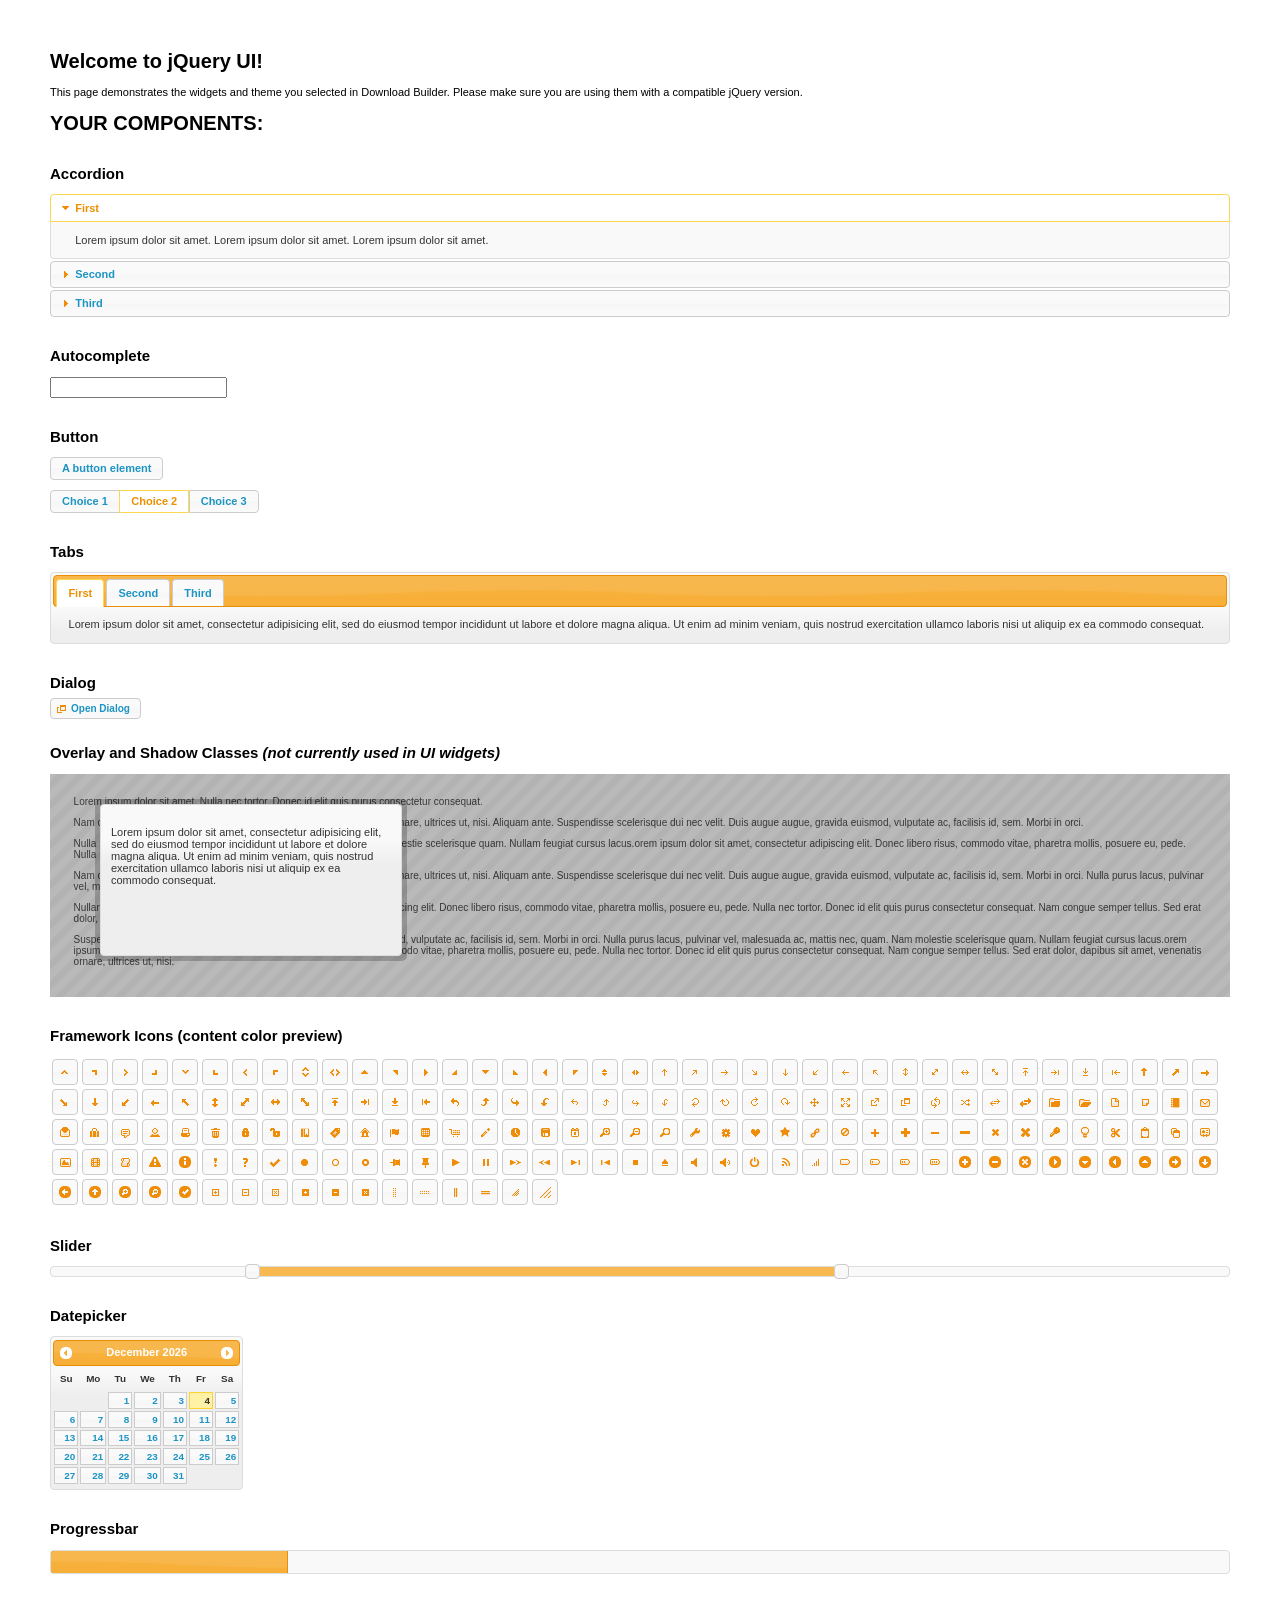
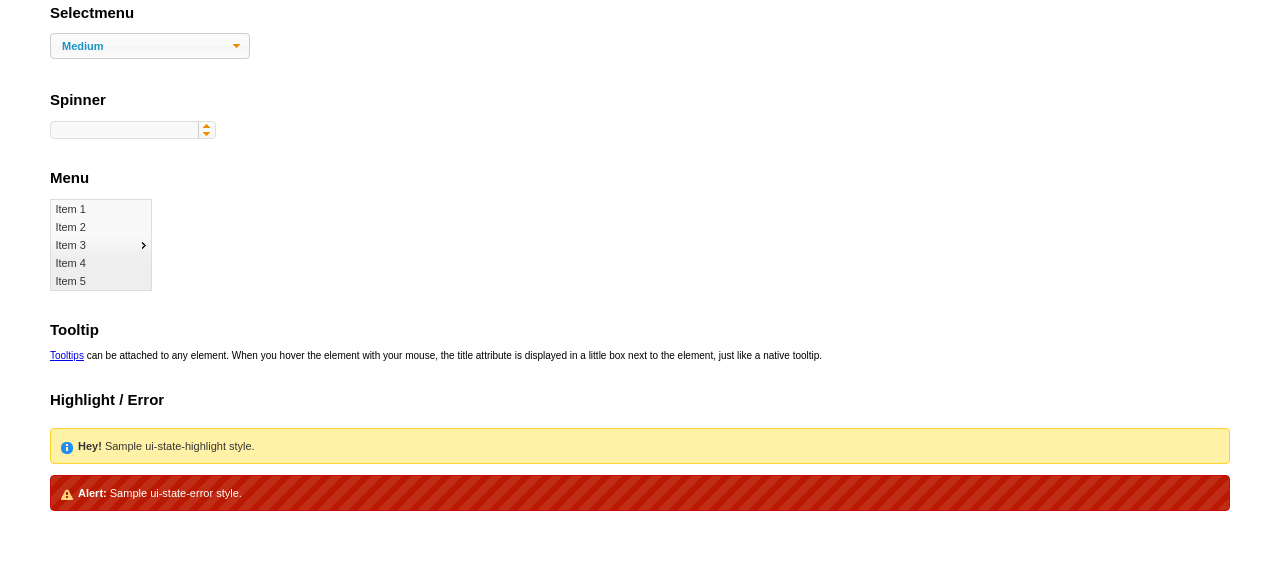
<file: WebContent/jquery-ui/index.html>
<!doctype html>
<html lang="us">
<head>
	<meta charset="utf-8">
	<title>jQuery UI Example Page</title>
	<link href="jquery-ui.css" rel="stylesheet">
	<style>
	body{
		font: 62.5% "Trebuchet MS", sans-serif;
		margin: 50px;
	}
	.demoHeaders {
		margin-top: 2em;
	}
	#dialog-link {
		padding: .4em 1em .4em 20px;
		text-decoration: none;
		position: relative;
	}
	#dialog-link span.ui-icon {
		margin: 0 5px 0 0;
		position: absolute;
		left: .2em;
		top: 50%;
		margin-top: -8px;
	}
	#icons {
		margin: 0;
		padding: 0;
	}
	#icons li {
		margin: 2px;
		position: relative;
		padding: 4px 0;
		cursor: pointer;
		float: left;
		list-style: none;
	}
	#icons span.ui-icon {
		float: left;
		margin: 0 4px;
	}
	.fakewindowcontain .ui-widget-overlay {
		position: absolute;
	}
	select {
		width: 200px;
	}
	</style>
</head>
<body>

<h1>Welcome to jQuery UI!</h1>

<div class="ui-widget">
	<p>This page demonstrates the widgets and theme you selected in Download Builder. Please make sure you are using them with a compatible jQuery version.</p>
</div>

<h1>YOUR COMPONENTS:</h1>


<!-- Accordion -->
<h2 class="demoHeaders">Accordion</h2>
<div id="accordion">
	<h3>First</h3>
	<div>Lorem ipsum dolor sit amet. Lorem ipsum dolor sit amet. Lorem ipsum dolor sit amet.</div>
	<h3>Second</h3>
	<div>Phasellus mattis tincidunt nibh.</div>
	<h3>Third</h3>
	<div>Nam dui erat, auctor a, dignissim quis.</div>
</div>



<!-- Autocomplete -->
<h2 class="demoHeaders">Autocomplete</h2>
<div>
	<input id="autocomplete" title="type &quot;a&quot;">
</div>



<!-- Button -->
<h2 class="demoHeaders">Button</h2>
<button id="button">A button element</button>
<form style="margin-top: 1em;">
	<div id="radioset">
		<input type="radio" id="radio1" name="radio"><label for="radio1">Choice 1</label>
		<input type="radio" id="radio2" name="radio" checked="checked"><label for="radio2">Choice 2</label>
		<input type="radio" id="radio3" name="radio"><label for="radio3">Choice 3</label>
	</div>
</form>



<!-- Tabs -->
<h2 class="demoHeaders">Tabs</h2>
<div id="tabs">
	<ul>
		<li><a href="#tabs-1">First</a></li>
		<li><a href="#tabs-2">Second</a></li>
		<li><a href="#tabs-3">Third</a></li>
	</ul>
	<div id="tabs-1">Lorem ipsum dolor sit amet, consectetur adipisicing elit, sed do eiusmod tempor incididunt ut labore et dolore magna aliqua. Ut enim ad minim veniam, quis nostrud exercitation ullamco laboris nisi ut aliquip ex ea commodo consequat.</div>
	<div id="tabs-2">Phasellus mattis tincidunt nibh. Cras orci urna, blandit id, pretium vel, aliquet ornare, felis. Maecenas scelerisque sem non nisl. Fusce sed lorem in enim dictum bibendum.</div>
	<div id="tabs-3">Nam dui erat, auctor a, dignissim quis, sollicitudin eu, felis. Pellentesque nisi urna, interdum eget, sagittis et, consequat vestibulum, lacus. Mauris porttitor ullamcorper augue.</div>
</div>



<!-- Dialog NOTE: Dialog is not generated by UI in this demo so it can be visually styled in themeroller-->
<h2 class="demoHeaders">Dialog</h2>
<p><a href="#" id="dialog-link" class="ui-state-default ui-corner-all"><span class="ui-icon ui-icon-newwin"></span>Open Dialog</a></p>

<h2 class="demoHeaders">Overlay and Shadow Classes <em>(not currently used in UI widgets)</em></h2>
<div style="position: relative; width: 96%; height: 200px; padding:1% 2%; overflow:hidden;" class="fakewindowcontain">
	<p>Lorem ipsum dolor sit amet,  Nulla nec tortor. Donec id elit quis purus consectetur consequat. </p><p>Nam congue semper tellus. Sed erat dolor, dapibus sit amet, venenatis ornare, ultrices ut, nisi. Aliquam ante. Suspendisse scelerisque dui nec velit. Duis augue augue, gravida euismod, vulputate ac, facilisis id, sem. Morbi in orci. </p><p>Nulla purus lacus, pulvinar vel, malesuada ac, mattis nec, quam. Nam molestie scelerisque quam. Nullam feugiat cursus lacus.orem ipsum dolor sit amet, consectetur adipiscing elit. Donec libero risus, commodo vitae, pharetra mollis, posuere eu, pede. Nulla nec tortor. Donec id elit quis purus consectetur consequat. </p><p>Nam congue semper tellus. Sed erat dolor, dapibus sit amet, venenatis ornare, ultrices ut, nisi. Aliquam ante. Suspendisse scelerisque dui nec velit. Duis augue augue, gravida euismod, vulputate ac, facilisis id, sem. Morbi in orci. Nulla purus lacus, pulvinar vel, malesuada ac, mattis nec, quam. Nam molestie scelerisque quam. </p><p>Nullam feugiat cursus lacus.orem ipsum dolor sit amet, consectetur adipiscing elit. Donec libero risus, commodo vitae, pharetra mollis, posuere eu, pede. Nulla nec tortor. Donec id elit quis purus consectetur consequat. Nam congue semper tellus. Sed erat dolor, dapibus sit amet, venenatis ornare, ultrices ut, nisi. Aliquam ante. </p><p>Suspendisse scelerisque dui nec velit. Duis augue augue, gravida euismod, vulputate ac, facilisis id, sem. Morbi in orci. Nulla purus lacus, pulvinar vel, malesuada ac, mattis nec, quam. Nam molestie scelerisque quam. Nullam feugiat cursus lacus.orem ipsum dolor sit amet, consectetur adipiscing elit. Donec libero risus, commodo vitae, pharetra mollis, posuere eu, pede. Nulla nec tortor. Donec id elit quis purus consectetur consequat. Nam congue semper tellus. Sed erat dolor, dapibus sit amet, venenatis ornare, ultrices ut, nisi. </p>

	<!-- ui-dialog -->
	<div class="ui-overlay"><div class="ui-widget-overlay"></div><div class="ui-widget-shadow ui-corner-all" style="width: 302px; height: 152px; position: absolute; left: 50px; top: 30px;"></div></div>
	<div style="position: absolute; width: 280px; height: 130px;left: 50px; top: 30px; padding: 10px;" class="ui-widget ui-widget-content ui-corner-all">
		<div class="ui-dialog-content ui-widget-content" style="background: none; border: 0;">
			<p>Lorem ipsum dolor sit amet, consectetur adipisicing elit, sed do eiusmod tempor incididunt ut labore et dolore magna aliqua. Ut enim ad minim veniam, quis nostrud exercitation ullamco laboris nisi ut aliquip ex ea commodo consequat.</p>
		</div>
	</div>

</div>

<!-- ui-dialog -->
<div id="dialog" title="Dialog Title">
	<p>Lorem ipsum dolor sit amet, consectetur adipisicing elit, sed do eiusmod tempor incididunt ut labore et dolore magna aliqua. Ut enim ad minim veniam, quis nostrud exercitation ullamco laboris nisi ut aliquip ex ea commodo consequat.</p>
</div>



<h2 class="demoHeaders">Framework Icons (content color preview)</h2>
<ul id="icons" class="ui-widget ui-helper-clearfix">
	<li class="ui-state-default ui-corner-all" title=".ui-icon-carat-1-n"><span class="ui-icon ui-icon-carat-1-n"></span></li>
	<li class="ui-state-default ui-corner-all" title=".ui-icon-carat-1-ne"><span class="ui-icon ui-icon-carat-1-ne"></span></li>
	<li class="ui-state-default ui-corner-all" title=".ui-icon-carat-1-e"><span class="ui-icon ui-icon-carat-1-e"></span></li>
	<li class="ui-state-default ui-corner-all" title=".ui-icon-carat-1-se"><span class="ui-icon ui-icon-carat-1-se"></span></li>
	<li class="ui-state-default ui-corner-all" title=".ui-icon-carat-1-s"><span class="ui-icon ui-icon-carat-1-s"></span></li>
	<li class="ui-state-default ui-corner-all" title=".ui-icon-carat-1-sw"><span class="ui-icon ui-icon-carat-1-sw"></span></li>
	<li class="ui-state-default ui-corner-all" title=".ui-icon-carat-1-w"><span class="ui-icon ui-icon-carat-1-w"></span></li>
	<li class="ui-state-default ui-corner-all" title=".ui-icon-carat-1-nw"><span class="ui-icon ui-icon-carat-1-nw"></span></li>
	<li class="ui-state-default ui-corner-all" title=".ui-icon-carat-2-n-s"><span class="ui-icon ui-icon-carat-2-n-s"></span></li>
	<li class="ui-state-default ui-corner-all" title=".ui-icon-carat-2-e-w"><span class="ui-icon ui-icon-carat-2-e-w"></span></li>
	<li class="ui-state-default ui-corner-all" title=".ui-icon-triangle-1-n"><span class="ui-icon ui-icon-triangle-1-n"></span></li>
	<li class="ui-state-default ui-corner-all" title=".ui-icon-triangle-1-ne"><span class="ui-icon ui-icon-triangle-1-ne"></span></li>
	<li class="ui-state-default ui-corner-all" title=".ui-icon-triangle-1-e"><span class="ui-icon ui-icon-triangle-1-e"></span></li>
	<li class="ui-state-default ui-corner-all" title=".ui-icon-triangle-1-se"><span class="ui-icon ui-icon-triangle-1-se"></span></li>
	<li class="ui-state-default ui-corner-all" title=".ui-icon-triangle-1-s"><span class="ui-icon ui-icon-triangle-1-s"></span></li>
	<li class="ui-state-default ui-corner-all" title=".ui-icon-triangle-1-sw"><span class="ui-icon ui-icon-triangle-1-sw"></span></li>
	<li class="ui-state-default ui-corner-all" title=".ui-icon-triangle-1-w"><span class="ui-icon ui-icon-triangle-1-w"></span></li>
	<li class="ui-state-default ui-corner-all" title=".ui-icon-triangle-1-nw"><span class="ui-icon ui-icon-triangle-1-nw"></span></li>
	<li class="ui-state-default ui-corner-all" title=".ui-icon-triangle-2-n-s"><span class="ui-icon ui-icon-triangle-2-n-s"></span></li>
	<li class="ui-state-default ui-corner-all" title=".ui-icon-triangle-2-e-w"><span class="ui-icon ui-icon-triangle-2-e-w"></span></li>
	<li class="ui-state-default ui-corner-all" title=".ui-icon-arrow-1-n"><span class="ui-icon ui-icon-arrow-1-n"></span></li>
	<li class="ui-state-default ui-corner-all" title=".ui-icon-arrow-1-ne"><span class="ui-icon ui-icon-arrow-1-ne"></span></li>
	<li class="ui-state-default ui-corner-all" title=".ui-icon-arrow-1-e"><span class="ui-icon ui-icon-arrow-1-e"></span></li>
	<li class="ui-state-default ui-corner-all" title=".ui-icon-arrow-1-se"><span class="ui-icon ui-icon-arrow-1-se"></span></li>
	<li class="ui-state-default ui-corner-all" title=".ui-icon-arrow-1-s"><span class="ui-icon ui-icon-arrow-1-s"></span></li>
	<li class="ui-state-default ui-corner-all" title=".ui-icon-arrow-1-sw"><span class="ui-icon ui-icon-arrow-1-sw"></span></li>
	<li class="ui-state-default ui-corner-all" title=".ui-icon-arrow-1-w"><span class="ui-icon ui-icon-arrow-1-w"></span></li>
	<li class="ui-state-default ui-corner-all" title=".ui-icon-arrow-1-nw"><span class="ui-icon ui-icon-arrow-1-nw"></span></li>
	<li class="ui-state-default ui-corner-all" title=".ui-icon-arrow-2-n-s"><span class="ui-icon ui-icon-arrow-2-n-s"></span></li>
	<li class="ui-state-default ui-corner-all" title=".ui-icon-arrow-2-ne-sw"><span class="ui-icon ui-icon-arrow-2-ne-sw"></span></li>
	<li class="ui-state-default ui-corner-all" title=".ui-icon-arrow-2-e-w"><span class="ui-icon ui-icon-arrow-2-e-w"></span></li>
	<li class="ui-state-default ui-corner-all" title=".ui-icon-arrow-2-se-nw"><span class="ui-icon ui-icon-arrow-2-se-nw"></span></li>
	<li class="ui-state-default ui-corner-all" title=".ui-icon-arrowstop-1-n"><span class="ui-icon ui-icon-arrowstop-1-n"></span></li>
	<li class="ui-state-default ui-corner-all" title=".ui-icon-arrowstop-1-e"><span class="ui-icon ui-icon-arrowstop-1-e"></span></li>
	<li class="ui-state-default ui-corner-all" title=".ui-icon-arrowstop-1-s"><span class="ui-icon ui-icon-arrowstop-1-s"></span></li>
	<li class="ui-state-default ui-corner-all" title=".ui-icon-arrowstop-1-w"><span class="ui-icon ui-icon-arrowstop-1-w"></span></li>
	<li class="ui-state-default ui-corner-all" title=".ui-icon-arrowthick-1-n"><span class="ui-icon ui-icon-arrowthick-1-n"></span></li>
	<li class="ui-state-default ui-corner-all" title=".ui-icon-arrowthick-1-ne"><span class="ui-icon ui-icon-arrowthick-1-ne"></span></li>
	<li class="ui-state-default ui-corner-all" title=".ui-icon-arrowthick-1-e"><span class="ui-icon ui-icon-arrowthick-1-e"></span></li>
	<li class="ui-state-default ui-corner-all" title=".ui-icon-arrowthick-1-se"><span class="ui-icon ui-icon-arrowthick-1-se"></span></li>
	<li class="ui-state-default ui-corner-all" title=".ui-icon-arrowthick-1-s"><span class="ui-icon ui-icon-arrowthick-1-s"></span></li>
	<li class="ui-state-default ui-corner-all" title=".ui-icon-arrowthick-1-sw"><span class="ui-icon ui-icon-arrowthick-1-sw"></span></li>
	<li class="ui-state-default ui-corner-all" title=".ui-icon-arrowthick-1-w"><span class="ui-icon ui-icon-arrowthick-1-w"></span></li>
	<li class="ui-state-default ui-corner-all" title=".ui-icon-arrowthick-1-nw"><span class="ui-icon ui-icon-arrowthick-1-nw"></span></li>
	<li class="ui-state-default ui-corner-all" title=".ui-icon-arrowthick-2-n-s"><span class="ui-icon ui-icon-arrowthick-2-n-s"></span></li>
	<li class="ui-state-default ui-corner-all" title=".ui-icon-arrowthick-2-ne-sw"><span class="ui-icon ui-icon-arrowthick-2-ne-sw"></span></li>
	<li class="ui-state-default ui-corner-all" title=".ui-icon-arrowthick-2-e-w"><span class="ui-icon ui-icon-arrowthick-2-e-w"></span></li>
	<li class="ui-state-default ui-corner-all" title=".ui-icon-arrowthick-2-se-nw"><span class="ui-icon ui-icon-arrowthick-2-se-nw"></span></li>
	<li class="ui-state-default ui-corner-all" title=".ui-icon-arrowthickstop-1-n"><span class="ui-icon ui-icon-arrowthickstop-1-n"></span></li>
	<li class="ui-state-default ui-corner-all" title=".ui-icon-arrowthickstop-1-e"><span class="ui-icon ui-icon-arrowthickstop-1-e"></span></li>
	<li class="ui-state-default ui-corner-all" title=".ui-icon-arrowthickstop-1-s"><span class="ui-icon ui-icon-arrowthickstop-1-s"></span></li>
	<li class="ui-state-default ui-corner-all" title=".ui-icon-arrowthickstop-1-w"><span class="ui-icon ui-icon-arrowthickstop-1-w"></span></li>
	<li class="ui-state-default ui-corner-all" title=".ui-icon-arrowreturnthick-1-w"><span class="ui-icon ui-icon-arrowreturnthick-1-w"></span></li>
	<li class="ui-state-default ui-corner-all" title=".ui-icon-arrowreturnthick-1-n"><span class="ui-icon ui-icon-arrowreturnthick-1-n"></span></li>
	<li class="ui-state-default ui-corner-all" title=".ui-icon-arrowreturnthick-1-e"><span class="ui-icon ui-icon-arrowreturnthick-1-e"></span></li>
	<li class="ui-state-default ui-corner-all" title=".ui-icon-arrowreturnthick-1-s"><span class="ui-icon ui-icon-arrowreturnthick-1-s"></span></li>
	<li class="ui-state-default ui-corner-all" title=".ui-icon-arrowreturn-1-w"><span class="ui-icon ui-icon-arrowreturn-1-w"></span></li>
	<li class="ui-state-default ui-corner-all" title=".ui-icon-arrowreturn-1-n"><span class="ui-icon ui-icon-arrowreturn-1-n"></span></li>
	<li class="ui-state-default ui-corner-all" title=".ui-icon-arrowreturn-1-e"><span class="ui-icon ui-icon-arrowreturn-1-e"></span></li>
	<li class="ui-state-default ui-corner-all" title=".ui-icon-arrowreturn-1-s"><span class="ui-icon ui-icon-arrowreturn-1-s"></span></li>
	<li class="ui-state-default ui-corner-all" title=".ui-icon-arrowrefresh-1-w"><span class="ui-icon ui-icon-arrowrefresh-1-w"></span></li>
	<li class="ui-state-default ui-corner-all" title=".ui-icon-arrowrefresh-1-n"><span class="ui-icon ui-icon-arrowrefresh-1-n"></span></li>
	<li class="ui-state-default ui-corner-all" title=".ui-icon-arrowrefresh-1-e"><span class="ui-icon ui-icon-arrowrefresh-1-e"></span></li>
	<li class="ui-state-default ui-corner-all" title=".ui-icon-arrowrefresh-1-s"><span class="ui-icon ui-icon-arrowrefresh-1-s"></span></li>
	<li class="ui-state-default ui-corner-all" title=".ui-icon-arrow-4"><span class="ui-icon ui-icon-arrow-4"></span></li>
	<li class="ui-state-default ui-corner-all" title=".ui-icon-arrow-4-diag"><span class="ui-icon ui-icon-arrow-4-diag"></span></li>
	<li class="ui-state-default ui-corner-all" title=".ui-icon-extlink"><span class="ui-icon ui-icon-extlink"></span></li>
	<li class="ui-state-default ui-corner-all" title=".ui-icon-newwin"><span class="ui-icon ui-icon-newwin"></span></li>
	<li class="ui-state-default ui-corner-all" title=".ui-icon-refresh"><span class="ui-icon ui-icon-refresh"></span></li>
	<li class="ui-state-default ui-corner-all" title=".ui-icon-shuffle"><span class="ui-icon ui-icon-shuffle"></span></li>
	<li class="ui-state-default ui-corner-all" title=".ui-icon-transfer-e-w"><span class="ui-icon ui-icon-transfer-e-w"></span></li>
	<li class="ui-state-default ui-corner-all" title=".ui-icon-transferthick-e-w"><span class="ui-icon ui-icon-transferthick-e-w"></span></li>
	<li class="ui-state-default ui-corner-all" title=".ui-icon-folder-collapsed"><span class="ui-icon ui-icon-folder-collapsed"></span></li>
	<li class="ui-state-default ui-corner-all" title=".ui-icon-folder-open"><span class="ui-icon ui-icon-folder-open"></span></li>
	<li class="ui-state-default ui-corner-all" title=".ui-icon-document"><span class="ui-icon ui-icon-document"></span></li>
	<li class="ui-state-default ui-corner-all" title=".ui-icon-document-b"><span class="ui-icon ui-icon-document-b"></span></li>
	<li class="ui-state-default ui-corner-all" title=".ui-icon-note"><span class="ui-icon ui-icon-note"></span></li>
	<li class="ui-state-default ui-corner-all" title=".ui-icon-mail-closed"><span class="ui-icon ui-icon-mail-closed"></span></li>
	<li class="ui-state-default ui-corner-all" title=".ui-icon-mail-open"><span class="ui-icon ui-icon-mail-open"></span></li>
	<li class="ui-state-default ui-corner-all" title=".ui-icon-suitcase"><span class="ui-icon ui-icon-suitcase"></span></li>
	<li class="ui-state-default ui-corner-all" title=".ui-icon-comment"><span class="ui-icon ui-icon-comment"></span></li>
	<li class="ui-state-default ui-corner-all" title=".ui-icon-person"><span class="ui-icon ui-icon-person"></span></li>
	<li class="ui-state-default ui-corner-all" title=".ui-icon-print"><span class="ui-icon ui-icon-print"></span></li>
	<li class="ui-state-default ui-corner-all" title=".ui-icon-trash"><span class="ui-icon ui-icon-trash"></span></li>
	<li class="ui-state-default ui-corner-all" title=".ui-icon-locked"><span class="ui-icon ui-icon-locked"></span></li>
	<li class="ui-state-default ui-corner-all" title=".ui-icon-unlocked"><span class="ui-icon ui-icon-unlocked"></span></li>
	<li class="ui-state-default ui-corner-all" title=".ui-icon-bookmark"><span class="ui-icon ui-icon-bookmark"></span></li>
	<li class="ui-state-default ui-corner-all" title=".ui-icon-tag"><span class="ui-icon ui-icon-tag"></span></li>
	<li class="ui-state-default ui-corner-all" title=".ui-icon-home"><span class="ui-icon ui-icon-home"></span></li>
	<li class="ui-state-default ui-corner-all" title=".ui-icon-flag"><span class="ui-icon ui-icon-flag"></span></li>
	<li class="ui-state-default ui-corner-all" title=".ui-icon-calculator"><span class="ui-icon ui-icon-calculator"></span></li>
	<li class="ui-state-default ui-corner-all" title=".ui-icon-cart"><span class="ui-icon ui-icon-cart"></span></li>
	<li class="ui-state-default ui-corner-all" title=".ui-icon-pencil"><span class="ui-icon ui-icon-pencil"></span></li>
	<li class="ui-state-default ui-corner-all" title=".ui-icon-clock"><span class="ui-icon ui-icon-clock"></span></li>
	<li class="ui-state-default ui-corner-all" title=".ui-icon-disk"><span class="ui-icon ui-icon-disk"></span></li>
	<li class="ui-state-default ui-corner-all" title=".ui-icon-calendar"><span class="ui-icon ui-icon-calendar"></span></li>
	<li class="ui-state-default ui-corner-all" title=".ui-icon-zoomin"><span class="ui-icon ui-icon-zoomin"></span></li>
	<li class="ui-state-default ui-corner-all" title=".ui-icon-zoomout"><span class="ui-icon ui-icon-zoomout"></span></li>
	<li class="ui-state-default ui-corner-all" title=".ui-icon-search"><span class="ui-icon ui-icon-search"></span></li>
	<li class="ui-state-default ui-corner-all" title=".ui-icon-wrench"><span class="ui-icon ui-icon-wrench"></span></li>
	<li class="ui-state-default ui-corner-all" title=".ui-icon-gear"><span class="ui-icon ui-icon-gear"></span></li>
	<li class="ui-state-default ui-corner-all" title=".ui-icon-heart"><span class="ui-icon ui-icon-heart"></span></li>
	<li class="ui-state-default ui-corner-all" title=".ui-icon-star"><span class="ui-icon ui-icon-star"></span></li>
	<li class="ui-state-default ui-corner-all" title=".ui-icon-link"><span class="ui-icon ui-icon-link"></span></li>
	<li class="ui-state-default ui-corner-all" title=".ui-icon-cancel"><span class="ui-icon ui-icon-cancel"></span></li>
	<li class="ui-state-default ui-corner-all" title=".ui-icon-plus"><span class="ui-icon ui-icon-plus"></span></li>
	<li class="ui-state-default ui-corner-all" title=".ui-icon-plusthick"><span class="ui-icon ui-icon-plusthick"></span></li>
	<li class="ui-state-default ui-corner-all" title=".ui-icon-minus"><span class="ui-icon ui-icon-minus"></span></li>
	<li class="ui-state-default ui-corner-all" title=".ui-icon-minusthick"><span class="ui-icon ui-icon-minusthick"></span></li>
	<li class="ui-state-default ui-corner-all" title=".ui-icon-close"><span class="ui-icon ui-icon-close"></span></li>
	<li class="ui-state-default ui-corner-all" title=".ui-icon-closethick"><span class="ui-icon ui-icon-closethick"></span></li>
	<li class="ui-state-default ui-corner-all" title=".ui-icon-key"><span class="ui-icon ui-icon-key"></span></li>
	<li class="ui-state-default ui-corner-all" title=".ui-icon-lightbulb"><span class="ui-icon ui-icon-lightbulb"></span></li>
	<li class="ui-state-default ui-corner-all" title=".ui-icon-scissors"><span class="ui-icon ui-icon-scissors"></span></li>
	<li class="ui-state-default ui-corner-all" title=".ui-icon-clipboard"><span class="ui-icon ui-icon-clipboard"></span></li>
	<li class="ui-state-default ui-corner-all" title=".ui-icon-copy"><span class="ui-icon ui-icon-copy"></span></li>
	<li class="ui-state-default ui-corner-all" title=".ui-icon-contact"><span class="ui-icon ui-icon-contact"></span></li>
	<li class="ui-state-default ui-corner-all" title=".ui-icon-image"><span class="ui-icon ui-icon-image"></span></li>
	<li class="ui-state-default ui-corner-all" title=".ui-icon-video"><span class="ui-icon ui-icon-video"></span></li>
	<li class="ui-state-default ui-corner-all" title=".ui-icon-script"><span class="ui-icon ui-icon-script"></span></li>
	<li class="ui-state-default ui-corner-all" title=".ui-icon-alert"><span class="ui-icon ui-icon-alert"></span></li>
	<li class="ui-state-default ui-corner-all" title=".ui-icon-info"><span class="ui-icon ui-icon-info"></span></li>
	<li class="ui-state-default ui-corner-all" title=".ui-icon-notice"><span class="ui-icon ui-icon-notice"></span></li>
	<li class="ui-state-default ui-corner-all" title=".ui-icon-help"><span class="ui-icon ui-icon-help"></span></li>
	<li class="ui-state-default ui-corner-all" title=".ui-icon-check"><span class="ui-icon ui-icon-check"></span></li>
	<li class="ui-state-default ui-corner-all" title=".ui-icon-bullet"><span class="ui-icon ui-icon-bullet"></span></li>
	<li class="ui-state-default ui-corner-all" title=".ui-icon-radio-off"><span class="ui-icon ui-icon-radio-off"></span></li>
	<li class="ui-state-default ui-corner-all" title=".ui-icon-radio-on"><span class="ui-icon ui-icon-radio-on"></span></li>
	<li class="ui-state-default ui-corner-all" title=".ui-icon-pin-w"><span class="ui-icon ui-icon-pin-w"></span></li>
	<li class="ui-state-default ui-corner-all" title=".ui-icon-pin-s"><span class="ui-icon ui-icon-pin-s"></span></li>
	<li class="ui-state-default ui-corner-all" title=".ui-icon-play"><span class="ui-icon ui-icon-play"></span></li>
	<li class="ui-state-default ui-corner-all" title=".ui-icon-pause"><span class="ui-icon ui-icon-pause"></span></li>
	<li class="ui-state-default ui-corner-all" title=".ui-icon-seek-next"><span class="ui-icon ui-icon-seek-next"></span></li>
	<li class="ui-state-default ui-corner-all" title=".ui-icon-seek-prev"><span class="ui-icon ui-icon-seek-prev"></span></li>
	<li class="ui-state-default ui-corner-all" title=".ui-icon-seek-end"><span class="ui-icon ui-icon-seek-end"></span></li>
	<li class="ui-state-default ui-corner-all" title=".ui-icon-seek-first"><span class="ui-icon ui-icon-seek-first"></span></li>
	<li class="ui-state-default ui-corner-all" title=".ui-icon-stop"><span class="ui-icon ui-icon-stop"></span></li>
	<li class="ui-state-default ui-corner-all" title=".ui-icon-eject"><span class="ui-icon ui-icon-eject"></span></li>
	<li class="ui-state-default ui-corner-all" title=".ui-icon-volume-off"><span class="ui-icon ui-icon-volume-off"></span></li>
	<li class="ui-state-default ui-corner-all" title=".ui-icon-volume-on"><span class="ui-icon ui-icon-volume-on"></span></li>
	<li class="ui-state-default ui-corner-all" title=".ui-icon-power"><span class="ui-icon ui-icon-power"></span></li>
	<li class="ui-state-default ui-corner-all" title=".ui-icon-signal-diag"><span class="ui-icon ui-icon-signal-diag"></span></li>
	<li class="ui-state-default ui-corner-all" title=".ui-icon-signal"><span class="ui-icon ui-icon-signal"></span></li>
	<li class="ui-state-default ui-corner-all" title=".ui-icon-battery-0"><span class="ui-icon ui-icon-battery-0"></span></li>
	<li class="ui-state-default ui-corner-all" title=".ui-icon-battery-1"><span class="ui-icon ui-icon-battery-1"></span></li>
	<li class="ui-state-default ui-corner-all" title=".ui-icon-battery-2"><span class="ui-icon ui-icon-battery-2"></span></li>
	<li class="ui-state-default ui-corner-all" title=".ui-icon-battery-3"><span class="ui-icon ui-icon-battery-3"></span></li>
	<li class="ui-state-default ui-corner-all" title=".ui-icon-circle-plus"><span class="ui-icon ui-icon-circle-plus"></span></li>
	<li class="ui-state-default ui-corner-all" title=".ui-icon-circle-minus"><span class="ui-icon ui-icon-circle-minus"></span></li>
	<li class="ui-state-default ui-corner-all" title=".ui-icon-circle-close"><span class="ui-icon ui-icon-circle-close"></span></li>
	<li class="ui-state-default ui-corner-all" title=".ui-icon-circle-triangle-e"><span class="ui-icon ui-icon-circle-triangle-e"></span></li>
	<li class="ui-state-default ui-corner-all" title=".ui-icon-circle-triangle-s"><span class="ui-icon ui-icon-circle-triangle-s"></span></li>
	<li class="ui-state-default ui-corner-all" title=".ui-icon-circle-triangle-w"><span class="ui-icon ui-icon-circle-triangle-w"></span></li>
	<li class="ui-state-default ui-corner-all" title=".ui-icon-circle-triangle-n"><span class="ui-icon ui-icon-circle-triangle-n"></span></li>
	<li class="ui-state-default ui-corner-all" title=".ui-icon-circle-arrow-e"><span class="ui-icon ui-icon-circle-arrow-e"></span></li>
	<li class="ui-state-default ui-corner-all" title=".ui-icon-circle-arrow-s"><span class="ui-icon ui-icon-circle-arrow-s"></span></li>
	<li class="ui-state-default ui-corner-all" title=".ui-icon-circle-arrow-w"><span class="ui-icon ui-icon-circle-arrow-w"></span></li>
	<li class="ui-state-default ui-corner-all" title=".ui-icon-circle-arrow-n"><span class="ui-icon ui-icon-circle-arrow-n"></span></li>
	<li class="ui-state-default ui-corner-all" title=".ui-icon-circle-zoomin"><span class="ui-icon ui-icon-circle-zoomin"></span></li>
	<li class="ui-state-default ui-corner-all" title=".ui-icon-circle-zoomout"><span class="ui-icon ui-icon-circle-zoomout"></span></li>
	<li class="ui-state-default ui-corner-all" title=".ui-icon-circle-check"><span class="ui-icon ui-icon-circle-check"></span></li>
	<li class="ui-state-default ui-corner-all" title=".ui-icon-circlesmall-plus"><span class="ui-icon ui-icon-circlesmall-plus"></span></li>
	<li class="ui-state-default ui-corner-all" title=".ui-icon-circlesmall-minus"><span class="ui-icon ui-icon-circlesmall-minus"></span></li>
	<li class="ui-state-default ui-corner-all" title=".ui-icon-circlesmall-close"><span class="ui-icon ui-icon-circlesmall-close"></span></li>
	<li class="ui-state-default ui-corner-all" title=".ui-icon-squaresmall-plus"><span class="ui-icon ui-icon-squaresmall-plus"></span></li>
	<li class="ui-state-default ui-corner-all" title=".ui-icon-squaresmall-minus"><span class="ui-icon ui-icon-squaresmall-minus"></span></li>
	<li class="ui-state-default ui-corner-all" title=".ui-icon-squaresmall-close"><span class="ui-icon ui-icon-squaresmall-close"></span></li>
	<li class="ui-state-default ui-corner-all" title=".ui-icon-grip-dotted-vertical"><span class="ui-icon ui-icon-grip-dotted-vertical"></span></li>
	<li class="ui-state-default ui-corner-all" title=".ui-icon-grip-dotted-horizontal"><span class="ui-icon ui-icon-grip-dotted-horizontal"></span></li>
	<li class="ui-state-default ui-corner-all" title=".ui-icon-grip-solid-vertical"><span class="ui-icon ui-icon-grip-solid-vertical"></span></li>
	<li class="ui-state-default ui-corner-all" title=".ui-icon-grip-solid-horizontal"><span class="ui-icon ui-icon-grip-solid-horizontal"></span></li>
	<li class="ui-state-default ui-corner-all" title=".ui-icon-gripsmall-diagonal-se"><span class="ui-icon ui-icon-gripsmall-diagonal-se"></span></li>
	<li class="ui-state-default ui-corner-all" title=".ui-icon-grip-diagonal-se"><span class="ui-icon ui-icon-grip-diagonal-se"></span></li>
</ul>


<!-- Slider -->
<h2 class="demoHeaders">Slider</h2>
<div id="slider"></div>



<!-- Datepicker -->
<h2 class="demoHeaders">Datepicker</h2>
<div id="datepicker"></div>



<!-- Progressbar -->
<h2 class="demoHeaders">Progressbar</h2>
<div id="progressbar"></div>



<!-- Progressbar -->
<h2 class="demoHeaders">Selectmenu</h2>
<select id="selectmenu">
	<option>Slower</option>
	<option>Slow</option>
	<option selected="selected">Medium</option>
	<option>Fast</option>
	<option>Faster</option>
</select>



<!-- Spinner -->
<h2 class="demoHeaders">Spinner</h2>
<input id="spinner">



<!-- Menu -->
<h2 class="demoHeaders">Menu</h2>
<ul style="width:100px;" id="menu">
	<li>Item 1</li>
	<li>Item 2</li>
	<li>Item 3
		<ul>
			<li>Item 3-1</li>
			<li>Item 3-2</li>
			<li>Item 3-3</li>
			<li>Item 3-4</li>
			<li>Item 3-5</li>
		</ul>
	</li>
	<li>Item 4</li>
	<li>Item 5</li>
</ul>



<!-- Tooltip -->
<h2 class="demoHeaders">Tooltip</h2>
<p id="tooltip">
	<a href="#" title="That&apos;s what this widget is">Tooltips</a> can be attached to any element. When you hover
the element with your mouse, the title attribute is displayed in a little box next to the element, just like a native tooltip.
</p>


<!-- Highlight / Error -->
<h2 class="demoHeaders">Highlight / Error</h2>
<div class="ui-widget">
	<div class="ui-state-highlight ui-corner-all" style="margin-top: 20px; padding: 0 .7em;">
		<p><span class="ui-icon ui-icon-info" style="float: left; margin-right: .3em;"></span>
		<strong>Hey!</strong> Sample ui-state-highlight style.</p>
	</div>
</div>
<br>
<div class="ui-widget">
	<div class="ui-state-error ui-corner-all" style="padding: 0 .7em;">
		<p><span class="ui-icon ui-icon-alert" style="float: left; margin-right: .3em;"></span>
		<strong>Alert:</strong> Sample ui-state-error style.</p>
	</div>
</div>

<script src="external/jquery/jquery.js"></script>
<script src="jquery-ui.js"></script>
<script>

$( "#accordion" ).accordion();



var availableTags = [
	"ActionScript",
	"AppleScript",
	"Asp",
	"BASIC",
	"C",
	"C++",
	"Clojure",
	"COBOL",
	"ColdFusion",
	"Erlang",
	"Fortran",
	"Groovy",
	"Haskell",
	"Java",
	"JavaScript",
	"Lisp",
	"Perl",
	"PHP",
	"Python",
	"Ruby",
	"Scala",
	"Scheme"
];
$( "#autocomplete" ).autocomplete({
	source: availableTags
});



$( "#button" ).button();
$( "#radioset" ).buttonset();



$( "#tabs" ).tabs();



$( "#dialog" ).dialog({
	autoOpen: false,
	width: 400,
	buttons: [
		{
			text: "Ok",
			click: function() {
				$( this ).dialog( "close" );
			}
		},
		{
			text: "Cancel",
			click: function() {
				$( this ).dialog( "close" );
			}
		}
	]
});

// Link to open the dialog
$( "#dialog-link" ).click(function( event ) {
	$( "#dialog" ).dialog( "open" );
	event.preventDefault();
});



$( "#datepicker" ).datepicker({
	inline: true
});



$( "#slider" ).slider({
	range: true,
	values: [ 17, 67 ]
});



$( "#progressbar" ).progressbar({
	value: 20
});



$( "#spinner" ).spinner();



$( "#menu" ).menu();



$( "#tooltip" ).tooltip();



$( "#selectmenu" ).selectmenu();


// Hover states on the static widgets
$( "#dialog-link, #icons li" ).hover(
	function() {
		$( this ).addClass( "ui-state-hover" );
	},
	function() {
		$( this ).removeClass( "ui-state-hover" );
	}
);
</script>
</body>
</html>
</file>
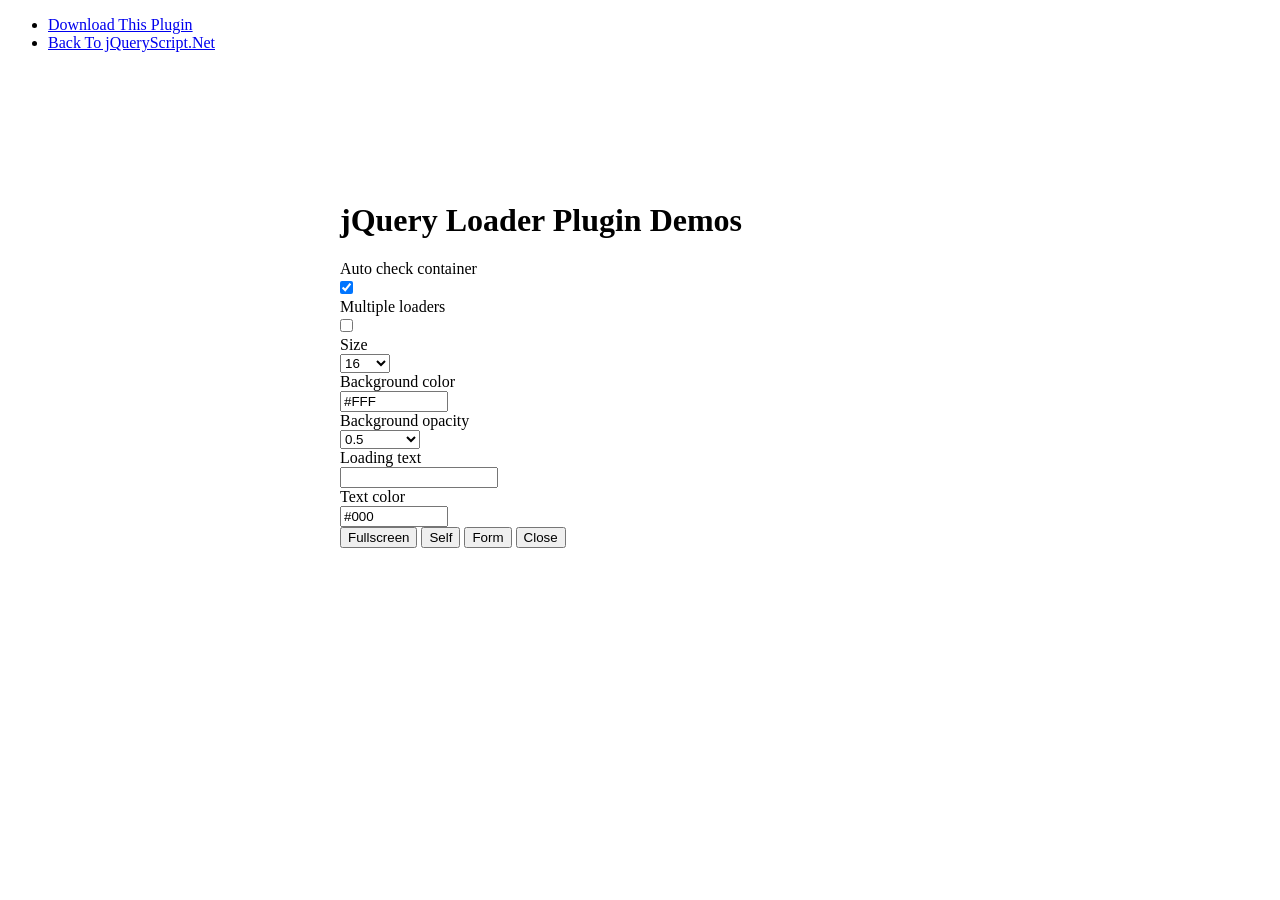
<file: WebContent/spinner/index.html>
<!DOCTYPE html>
<html>
<head lang="en">
    <meta charset="UTF-8">
    <title>jQuery Loader Plugin Demos</title>
    <link href="style.css" rel="stylesheet">
</head>
<body>
<div id="jquery-script-menu">
<div class="jquery-script-center">
<ul>
<li><a href="http://www.jqueryscript.net/loading/Simple-jQuery-Loading-Spinner-Overlay-Plugin-Loader.html">Download This Plugin</a></li>
<li><a href="http://www.jqueryscript.net/">Back To jQueryScript.Net</a></li>
</ul>
<div class="jquery-script-ads"><script type="text/javascript"><!--
google_ad_client = "ca-pub-2783044520727903";
/* jQuery_demo */
google_ad_slot = "2780937993";
google_ad_width = 728;
google_ad_height = 90;
//-->
</script>
<script type="text/javascript"
src="http://pagead2.googlesyndication.com/pagead/show_ads.js">
</script></div>
<div class="jquery-script-clear"></div>
</div>
</div>
<form id="tete" class="form-horizontal" role="form" style="width: 600px;margin: 150px auto;">
    <div class="form-group">
        <div class="col-sm-offset-2 col-sm-10">
            <h1>jQuery Loader Plugin Demos</h1>
        </div>
    </div>
    <div class="form-group">
        <label for="autoCheck" class="col-sm-2 control-label">Auto check container</label>

        <div class="col-sm-10">
            <div class="checkbox">
                <input id="autoCheck" type="checkbox" checked="checked" style="margin-left: 0"/>
            </div>
        </div>
    </div>
    <div class="form-group">
        <label for="isOnly" class="col-sm-2 control-label">Multiple loaders</label>

        <div class="col-sm-10">
            <div class="checkbox">
                <input id="isOnly" type="checkbox" style="margin-left: 0"/>
            </div>
        </div>
    </div>
    <div class="form-group">
        <label for="size" class="col-sm-2 control-label">Size</label>

        <div class="col-sm-10">
            <select id="size" class="form-control" style="width: 50px">
                <option value="16">16</option>
                <option value="32">32</option>
            </select>
        </div>
    </div>
    <div class="form-group">
        <label for="bgColor" class="col-sm-2 control-label">Background color</label>

        <div class="col-sm-10">
            <input id="bgColor" class="form-control" value="#FFF" style="width: 100px;display: inline-block;">
        </div>
    </div>
    <div class="form-group">
        <label for="bgOpacity" class="col-sm-2 control-label">Background opacity</label>

        <div class="col-sm-10">
            <select id="bgOpacity" class="form-control" style="width: 80px" value="0.5">
                <option value="0.5">0.5</option>
                <option value="0.3">0.3</option>
                <option value="0.7">0.7</option>
                <option value="0.9">0.9</option>
                <option value="1.0">1.0</option>
                <option value="0">0</option>
            </select>
        </div>
    </div>
    <div class="form-group">
        <label for="title" class="col-sm-2 control-label">Loading text</label>

        <div class="col-sm-10">
            <input id="title" class="form-control" value="" style="width: 150px;">
        </div>
    </div>
    <div class="form-group">
        <label for="fontColor" class="col-sm-2 control-label">Text color</label>

        <div class="col-sm-10">
            <input id="fontColor" class="form-control" value="#000" style="width: 100px;">
        </div>
    </div>
    <div class="form-group">
        <div class="col-sm-offset-2 col-sm-10">
            <button type="button" class="btn btn-default" data-target="body">Fullscreen</button>
            <button type="button" class="btn btn-default" data-target="self">Self</button>
            <button type="button" class="btn btn-default" data-target="form">Form</button>
            <button type="button" class="btn btn-danger" data-target="close" style="position: relative;z-index: 11000;">Close</button>
        </div>
    </div>
</form>
<script src="http://code.jquery.com/jquery-1.11.1.min.js"></script>
<script src="jquery-loader.js" type="text/javascript"></script>
<script type="text/javascript">
    $(function () {
        $('button').on('click', function () {
            $data = {
                autoCheck: $('#autoCheck').is(':checked') ? 32 : false,
                size: $('#size').val(),  //指定菊花大小
                bgColor: $('#bgColor').val(),   //背景颜色
                bgOpacity: $('#bgOpacity').val(),    //背景透明度
                fontColor: $('#fontColor').val(),  //文字颜色
                title: $('#title').val(), //文字
                isOnly: !$('#isOnly').is(':checked')
            };
            switch ($(this).data('target')){
                case 'body':
                    $.loader.open($data);
                    break;
                case 'self':
                    $(this).loader($data);
                    break;
                case 'form':
                    $('#tete').loader($data);
                    break;
                case 'close':
                    $.loader.close(true);

            }
        });
    })
</script><script type="text/javascript">

  var _gaq = _gaq || [];
  _gaq.push(['_setAccount', 'UA-36251023-1']);
  _gaq.push(['_setDomainName', 'jqueryscript.net']);
  _gaq.push(['_trackPageview']);

  (function() {
    var ga = document.createElement('script'); ga.type = 'text/javascript'; ga.async = true;
    ga.src = ('https:' == document.location.protocol ? 'https://ssl' : 'http://www') + '.google-analytics.com/ga.js';
    var s = document.getElementsByTagName('script')[0]; s.parentNode.insertBefore(ga, s);
  })();

</script>

</body>
</html>
</file>
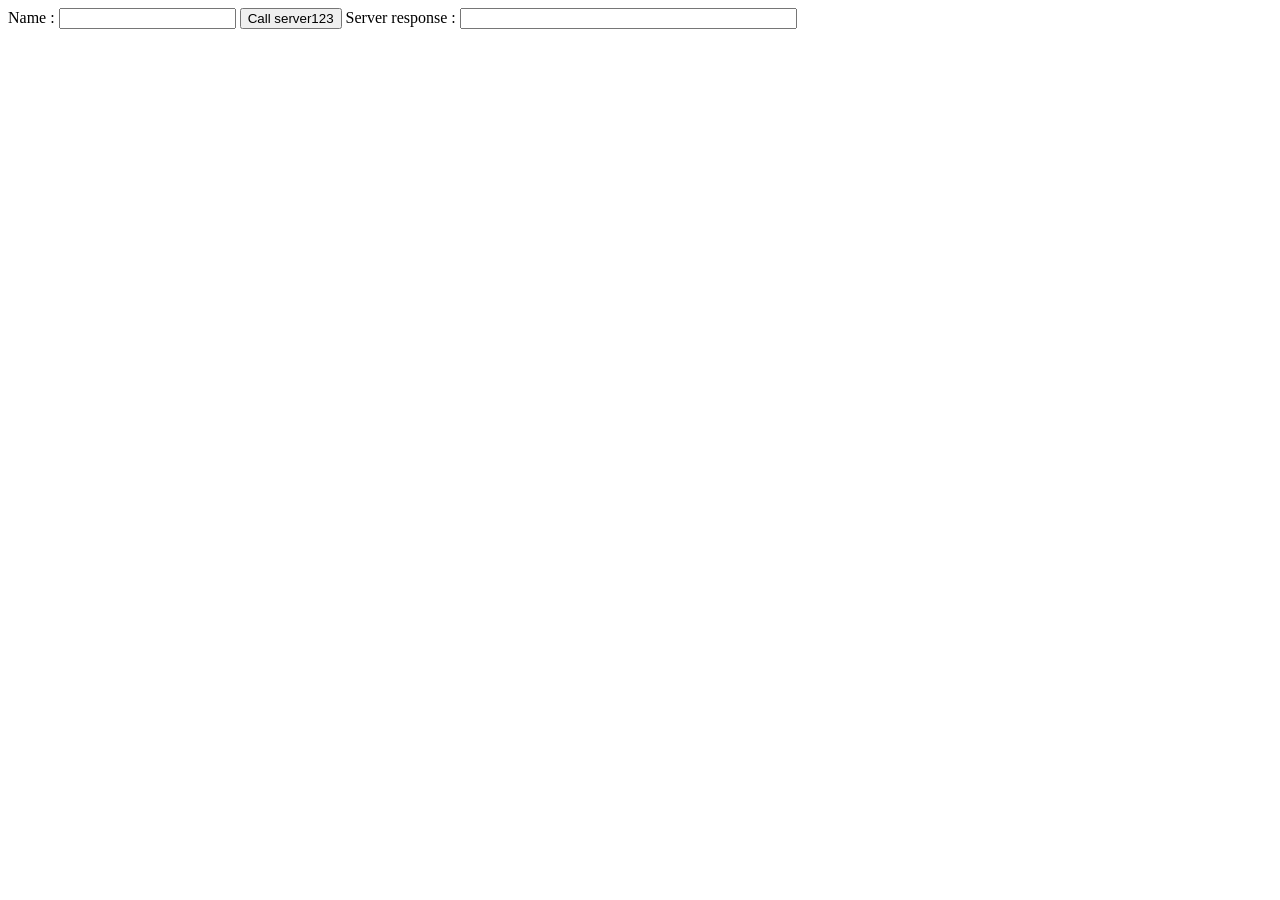
<file: WebContent/nodeList.html>
<!DOCTYPE html>
<html>
<head>
<meta charset="ISO-8859-1">
<title>List of Chef Nodes - Rockhopper</title>
<script src="jquery-2.1.3.js"></script>
</head>
<body>
	Name :
	<input type="text" id="nameValue" size="20" />
	<button type="button" onclick="callServer()">Call server123</button>
	Server response :
	<input type="text" id="serverResp" size="40" />
	<script type="text/javascript">
		function callServer() {
			$.get("NodeListServlet", {
				name : document.getElementById("nameValue").value
			}, function(data) {
				document.getElementById("serverResp").value = data['message'];
				//alert("Data Loaded: " + data['message']);
				alert("Data Loaded: " + data);
			});
		}
	</script>
</body>
</html>
</file>
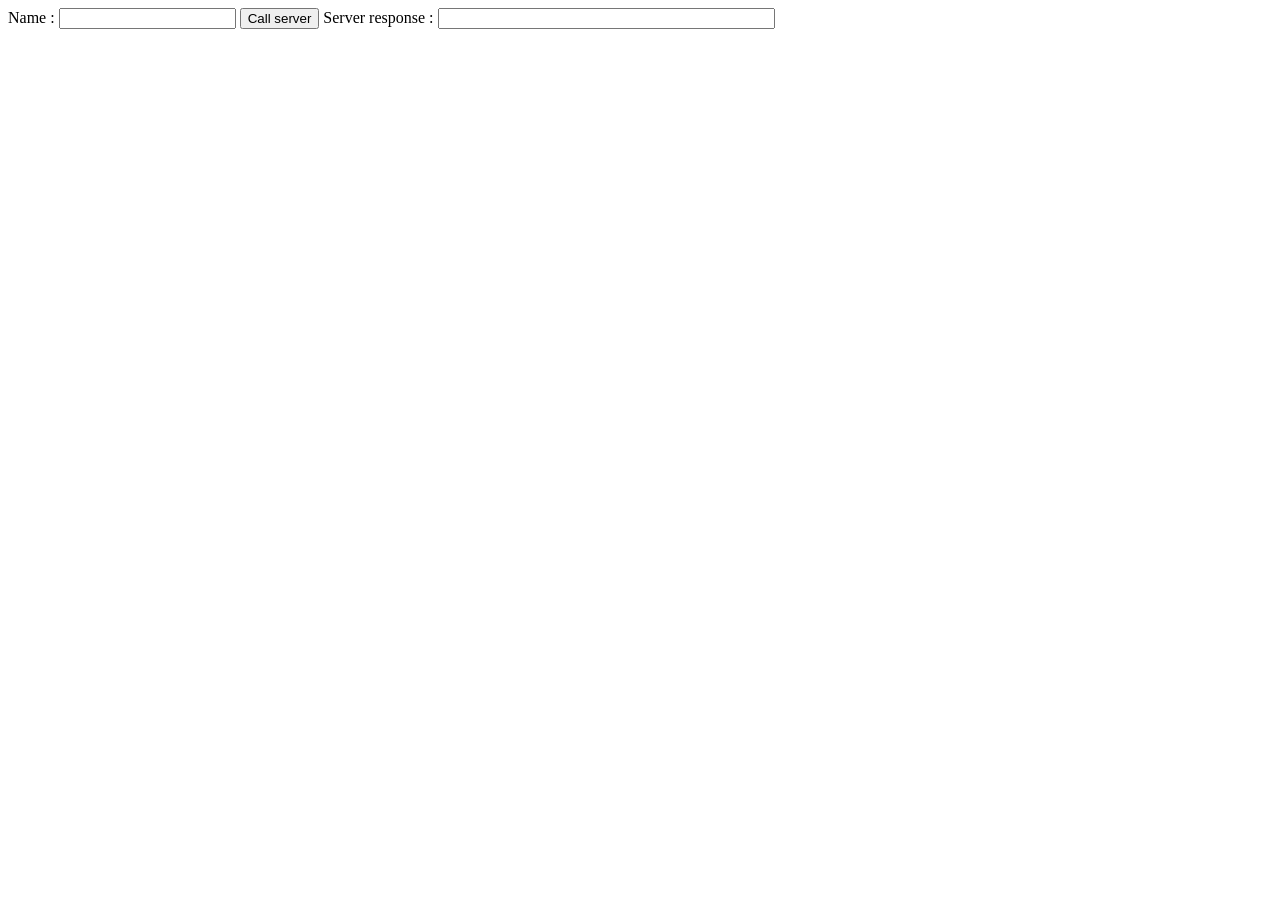
<file: WebContent/sampleForm.html>
<!DOCTYPE html>
<html>
<head>
<meta charset="ISO-8859-1">
<title>Sample form Rockhopper !!!</title>
<script src="jquery-2.1.3.js"></script>
</head>
<body>
	Name :
	<input type="text" id="nameValue" size="20" />
	<button type="button" onclick="callServer()">Call server</button>
	Server response :
	<input type="text" id="serverResp" size="40" />
	<script type="text/javascript">
		function callServer() {
			$.post("SampleFormServlet", {
				name : document.getElementById("nameValue").value
			}, function(data) {
				document.getElementById("serverResp").value = data['message'];
				alert("Data Loaded: " + data['message']);
			});
			//var status = "start";
			//var console = $('#console');

			//console.append("starting" + '\r');

			//(function poll() {
				//setTimeout(function() {
					//$.ajax({
						//url : "SampleFormServlet",
						//data : {
							//request : status
						//},
						//type : "post",
						//success : function(data) {

							//if (data.indexOf("finished") !== -1) {
								//console.append(data + '\r');
								//setTimeout(function() {
								//	console.scrollTop(console.scrollHeight
								//			- console.height());
								//}, 20);
								//status = "finished";
							//} else if (data === "") {
							//	console.append('\r');
							//	setTimeout(function() {
							//		console.scrollTop(console.scrollHeight
							//				- console.height());
							//	}, 20);
							//	status = "processing";
							//	poll();
							//} else {
							//	console.append(data + '\r');
							//	setTimeout(function() {
							//		console.scrollTop(console.scrollHeight
							//				- console.height());
							//	}, 20);
							//	status = "processing";
							//	poll();
							//}
						//},
						//dataType : "text"
					//});
				//}, 100);

			//})();
		}
	</script>
</body>
</html>
</file>
<file: WebContent/spinner/style.css>
@charset "utf-8";

.loading { margin: auto; }

.loading span {
  line-height: 32px;
  margin-left: 12px;
  font-size: 16px;
  vertical-align: middle;
}

.loading img { vertical-align: middle; }

.loading_wrp {
  background-color: #FFF;
  display: block;
  height: 100%;
  left: 0;
  opacity: 0.5;
  filter: alpha(opacity=50);
  position: absolute;
  top: 0;
  width: 100%;
  z-index: 1020;
}

.loading_wrp .x16 span {
  line-height: 16px;
  font-size: 12px;
  margin-left: 6px;
}

.loading_wrp .x32 img {
  width: 32px;
  height: 32px;
}
</file>
